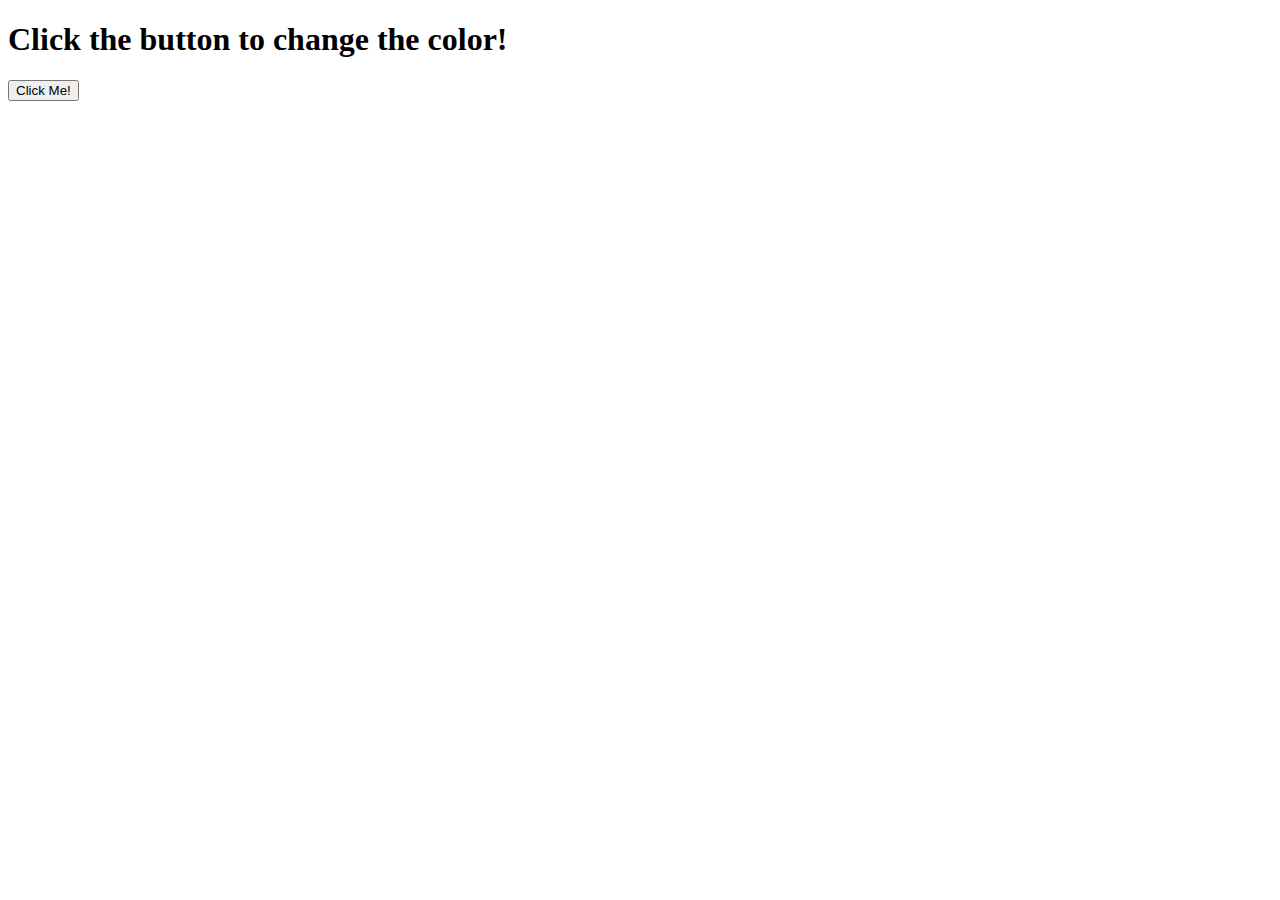
<file: color_changer/index.html>
<!DOCTYPE html>
<html>
<head>
    <meta charset="utf-8">
    <link rel="stylesheet" href="style.css">
    <title>Color Changer</title>
</head>
<body>
    <h1>Click the button to change the color!</h1>
    <button type="button" name="button">Click Me!</button>
    <script src="script.js"></script>
</body>
</html>
</file>
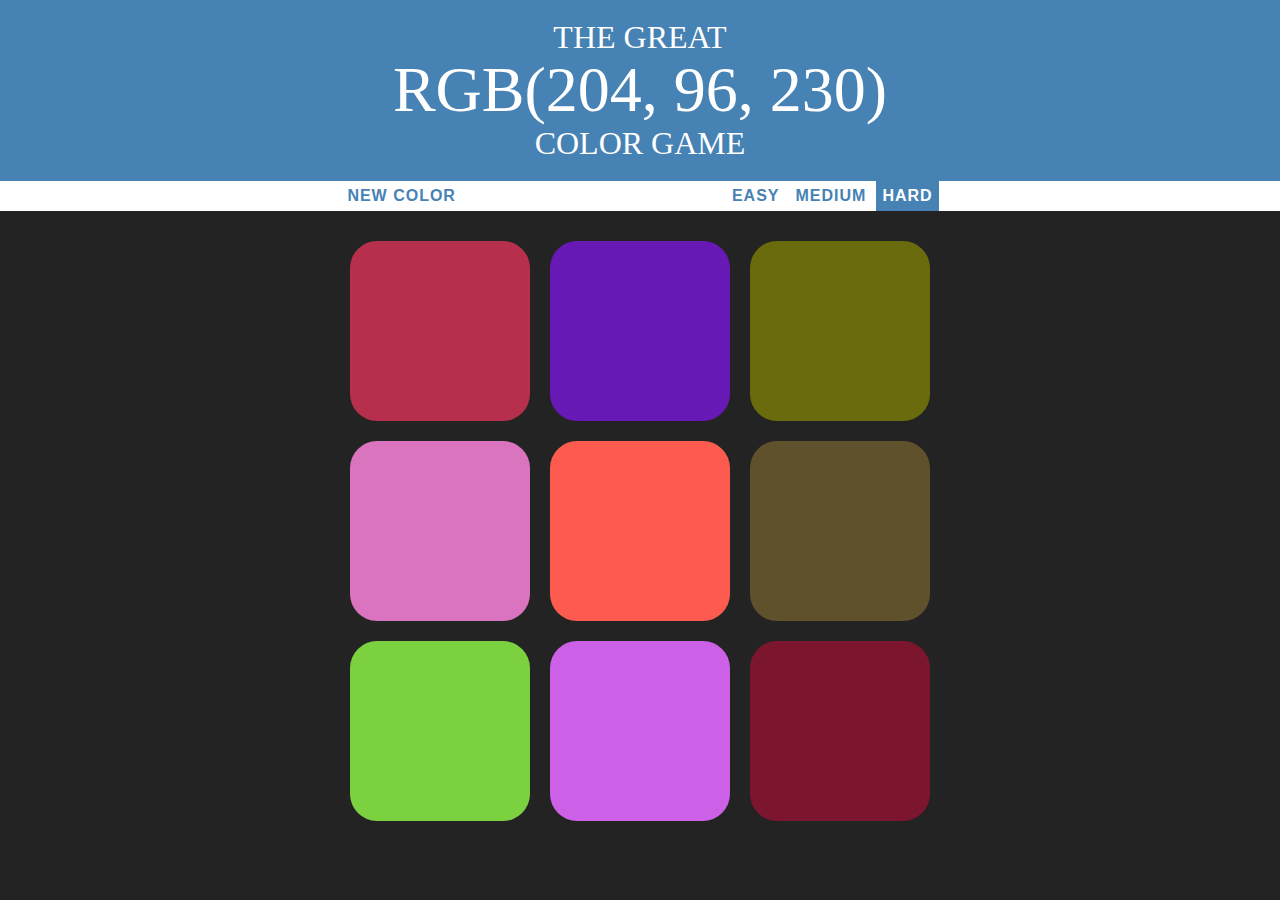
<file: color_game/index.html>
<!DOCTYPE html>
<html>

<head>
    <meta charset="utf-8">
    <link rel="stylesheet" href="style.css">
    <title>Color Game</title>
</head>

<body>
    <h1>
        The Great
        <br>
        <span id="colorDisplay">RGB</span>
        <br>
        Color Game
    </h1>

    <div id="stripe">
        <button id="reset">New Color</button>
        <span id="message"></span>
        <button class="mode">Easy</button>
        <button class="mode">Medium</button>
        <button class="mode selected">Hard</button>
    </div>

    <div id="container">
        <div class="square"></div>
        <div class="square"></div>
        <div class="square"></div>
        <div class="square"></div>
        <div class="square"></div>
        <div class="square"></div>
        <div class="square"></div>
        <div class="square"></div>
        <div class="square"></div>
    </div>

<script src="script.js"></script>
</body>

</html>
</file>
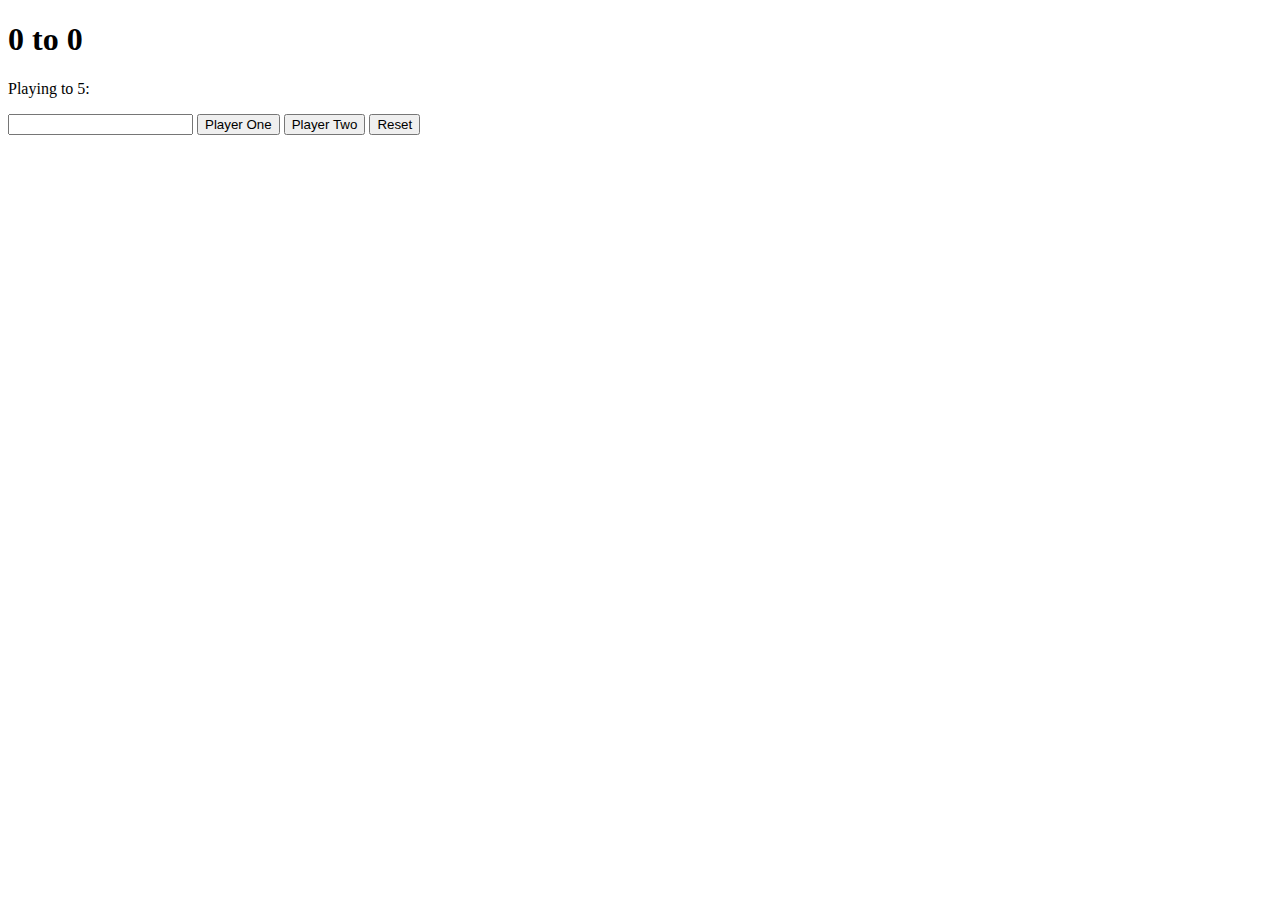
<file: score_keeper/index.html>
<!DOCTYPE html>
<html>
<head>
    <meta charset="utf-8">
    <link rel="stylesheet" href="style.css">
    <title>Score Keeper</title>
</head>
<body>
    <h1><span id="p1Display">0</span> to <span id="p2Display">0</span></h1>
    <p>Playing to <span id="highScore">5</span>:</p>
    <input type="number">
    <button id="p1">Player One</button>
    <button id="p2">Player Two</button>
    <button id="reset">Reset</button>
    <script src="script.js"></script>
</body>
</html>
</file>
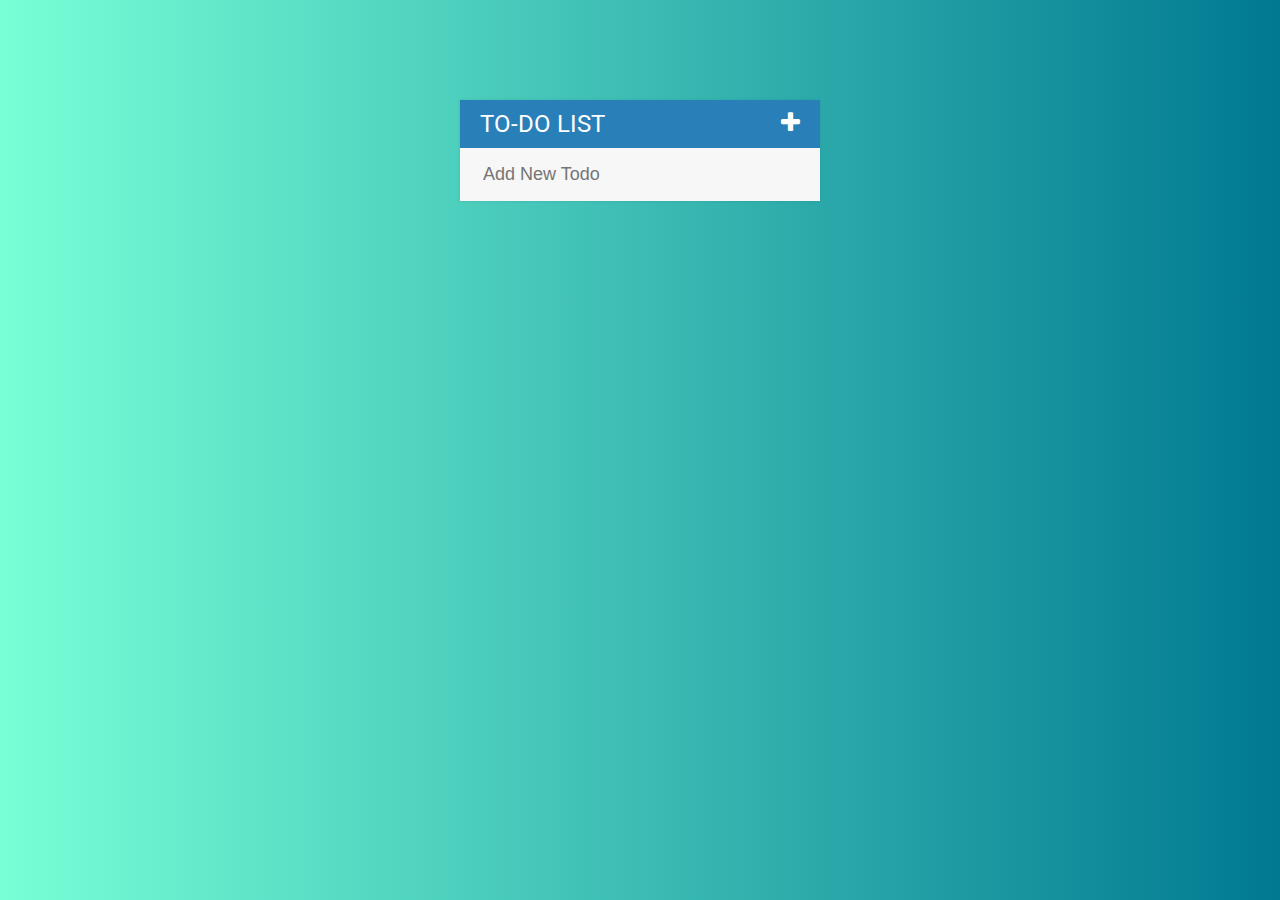
<file: todo_list/index.html>
<!DOCTYPE html>
<html>

<head>
    <meta charset="utf-8">
    <link href="https://fonts.googleapis.com/css?family=Roboto:400,500,700" rel="stylesheet">
    <link rel="stylesheet" href="assets/css/todos.css">
    <link rel="stylesheet" href="https://cdnjs.cloudflare.com/ajax/libs/font-awesome/4.7.0/css/font-awesome.css">
    <script type="text/javascript" src="assets/js/lib/jquery-3.2.1.min.js"></script>
    <title></title>
</head>

<body>
<div id="container">
    <h1>To-Do List <i class="fa fa-plus" aria-hidden="true"></i></h1>
    <input type="text" placeholder="Add New Todo">
    <ul></ul>
</div>
<script src="assets/js/todos.js" charset="utf-8"></script>
</body>

</html>
</file>
<file: color_changer/style.css>
.purple{
    background-color: purple;
}
</file>
<file: color_game/style.css>
body {
    background-color: #232323;
    margin: 0;
    font-family: "Montserrat", "Avenir";
}
.square {
    width: 30%;
    padding-bottom: 30%;
    float: left;
    margin: 1.66%;
    border-radius: 15%;
    transition: background, 0.6s;
    -webkit-transition: background, 0.6s;
    -moz-transition: background, 0.6s;
}

#container {
    margin: 20px auto;
    max-width: 600px;
}

h1 {
    text-align: center;
    line-height: 1.1;
    font-weight: normal;
    color: white;
    background: steelblue;
    margin: 0;
    text-transform: uppercase;
    padding: 20px 0;
}

#colorDisplay {
    font-size: 200%;
}

#message {
    display: inline-block;
    width: 20%;
}

#stripe {
    background: white;
    height: 30px;
    text-align: center;
    color: black;
}

.selected {
    color: white;
    background: steelblue;
}

button {
    border: none;
    background: none;
    text-transform: uppercase;
    height: 100%;
    font-weight: 700;
    color: steelblue;
    letter-spacing: 1px;
    font-size: inherit;
    transition: all, 0.3s;
    -webkit-transition: all, 0.3s;
    -moz-transition: all, 0.3s;
    outline: none;
}

button:hover {
    color: white;
    background-color: steelblue;
}
</file>
<file: score_keeper/style.css>
.winner{
    color: green;
}
</file>
<file: todo_list/assets/css/todos.css>
body{
    font-family: Roboto;
    background: #007991;  /* fallback for old browsers */
    background: -webkit-linear-gradient(to right, #78ffd6, #007991);  /* Chrome 10-25, Safari 5.1-6 */
    background: linear-gradient(to right, #78ffd6, #007991); /* W3C, IE 10+/ Edge, Firefox 16+, Chrome 26+, Opera 12+, Safari 7+ */
}

h1{
    background: #2980b9;
    color: white;
    margin: 0;
    padding: 10px 20px;
    text-transform: uppercase;
    font-size: 24px;
    font-weight: normal;
}

ul{
    list-style: none;
    margin: 0;
    padding: 0;
}

li{
    background: #fff;
    height: 40px;
    line-height: 40px;
    color: #666;
}

li:nth-child(2n){
    background: #f7f7f7;
}

li:hover span{
    width: 40px;
    opacity: 1.0;
}

span{
    background: #e74c3c;
    height: 40px;
    margin-right: 20px;
    text-align: center;
    color: white;
    width: 0;
    display: inline-block;
    transition: 0.2s linear;
    -moz-transition: 0.2s linear;
    -webkit-transition: 0.2s linear;
    opacity: 0;
}

input{
    font-size: 18px;
    color: #2980b9;
    background-color: #f7f7f7;
    width: 100%;
    padding: 13px 13px 13px 20px;
    box-sizing: border-box;
    -moz-box-sizing: border-box;
    -webkit-box-sizing: border-box;
    border: 3px solid rgba(0, 0, 0, 0);
}

input:focus{
    background: #fff;
    border: 3px solid #2980b9;
    outline: none;
}

#container{
    width: 360px;
    margin: 100px auto;
    background: #f7f7f7;
    box-shadow: 0 0 3px rgba(0, 0, 0, 0.1);
}

.fa-plus{
    float: right;
}

.completed{
    color: gray;
    text-decoration: line-through;
}
</file>
